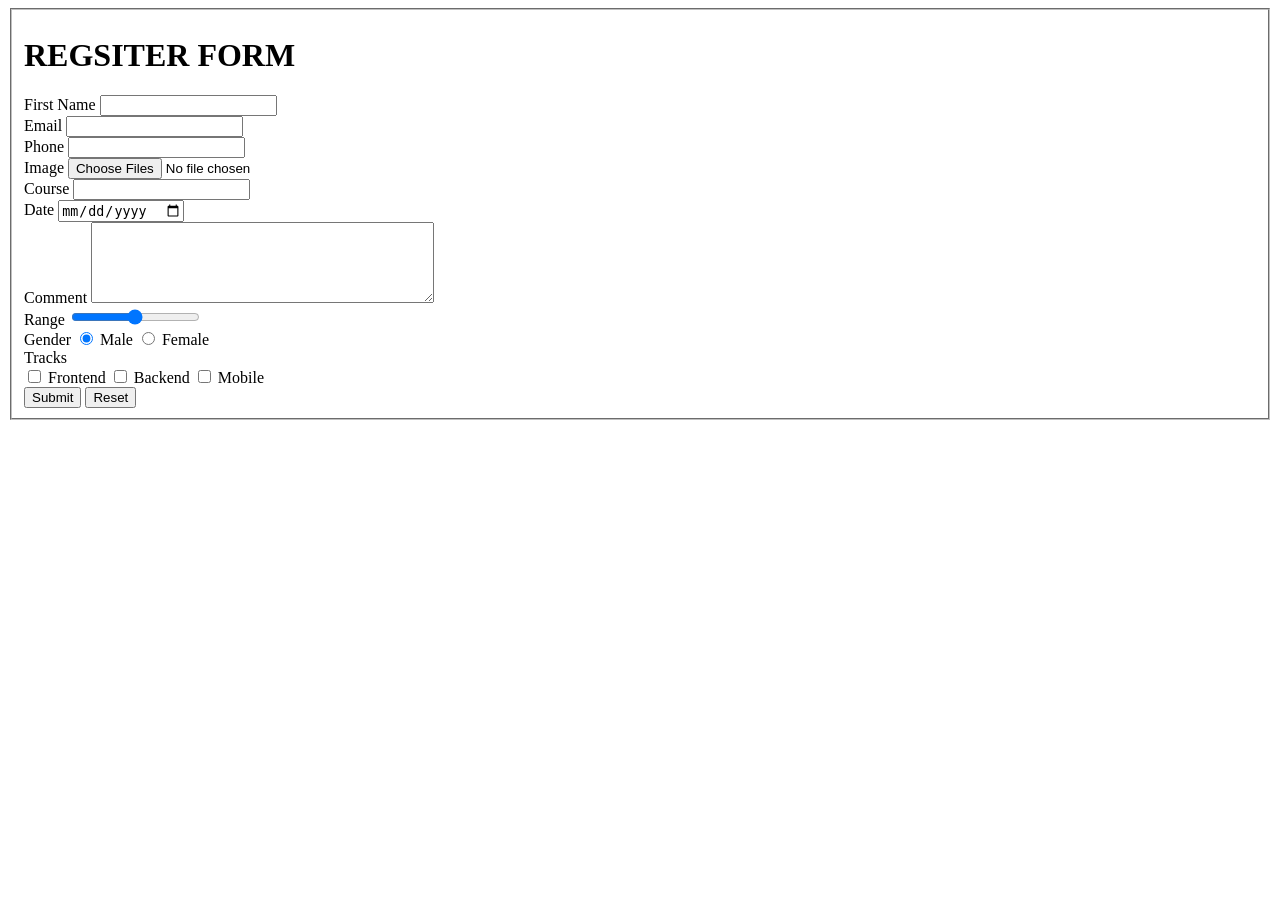
<file: HTML Form/index.html>
<!DOCTYPE html>
<html lang="en">
    <head>
      <meta charset="UTF-8">
      <meta name="viewport" content="width=device-width, initial-scale=1.0">
      <title>Register Form</title>
    </head>
    <body>
      <form>
         <fieldset>
            <h1>REGSITER FORM</h1>
            <label for ="fname">First Name</label>
            <input type = "text"
             id="fname"
             name="firstName"
             pattern="[A-Za-z]+"
             maxlength="5">
             <br>
             <label for="email">Email</label>
              <input type="text" id="email" name="email" required 
               pattern="[a-zA-Z0-9._%+-]+@[a-zA-Z0-9.-]+\.[a-zA-Z]{2,}" 
               title="Please enter a valid email address">
              <br>
              <label for="phone">Phone</label>
              <input
              type="text"
              id="phone"
              name="phone"
              required
              pattern="01[0125][0-9]{8}"
              maxlength="11"
              minlength="11"
              title="Phone must start with 010, 011, 012, or 015 and contain 11 digits.">
               <br>
              <label for="image">Image</label>
              <input
              type="file"
              id="image"
              name="image"
              accept=".png"
              multiple>
              <br>
              <label for="course">Course</label>

              <input type="text" id="course" name="course" list="courses">

             <datalist id="courses">
             <option value="HTML">
             <option value="CSS">
             <option value="JavaScript">
             <option value="C#">
             <option value="ASP.NET"></datalist>
             <br>
             <label for="date">Date</label>
             <input type="date" id="date" name="date" required>
             <br>
              <label for="comment">Comment</label>
              <textarea
               id="comment"
               name="comment"
               rows="5"
               cols="40"
               required
               pattern="^[A-Za-z ]+$"
               title="Letters and spaces only"></textarea>
              <br>
              <label for="range">Range</label>
              <input
              type="range"
              id="range"
              name="range"
              min="100"
              max="200">
              <br>

              <label>Gender</label>

              <input
               type="radio"
               id="male"
               name="gender"
               value="Male"
                checked>
             <label for="male">Male</label>

             <input
              type="radio"
              id="female"
              name="gender"
              value="Female">
            <label for="female">Female</label><br>
            <label>Tracks</label><br>

             <input type="checkbox" id="frontend" name="track" value="Frontend">
             <label for="frontend">Frontend</label>

             <input type="checkbox" id="backend" name="track" value="Backend">
             <label for="backend">Backend</label>

             <input type="checkbox" id="mobile" name="track" value="Mobile">
             <label for="mobile">Mobile</label><br>

             <input type="submit" value="Submit">
             <input type="reset" value="Reset">
         </fieldset>
      </form>
    </body>
</html>
</file>
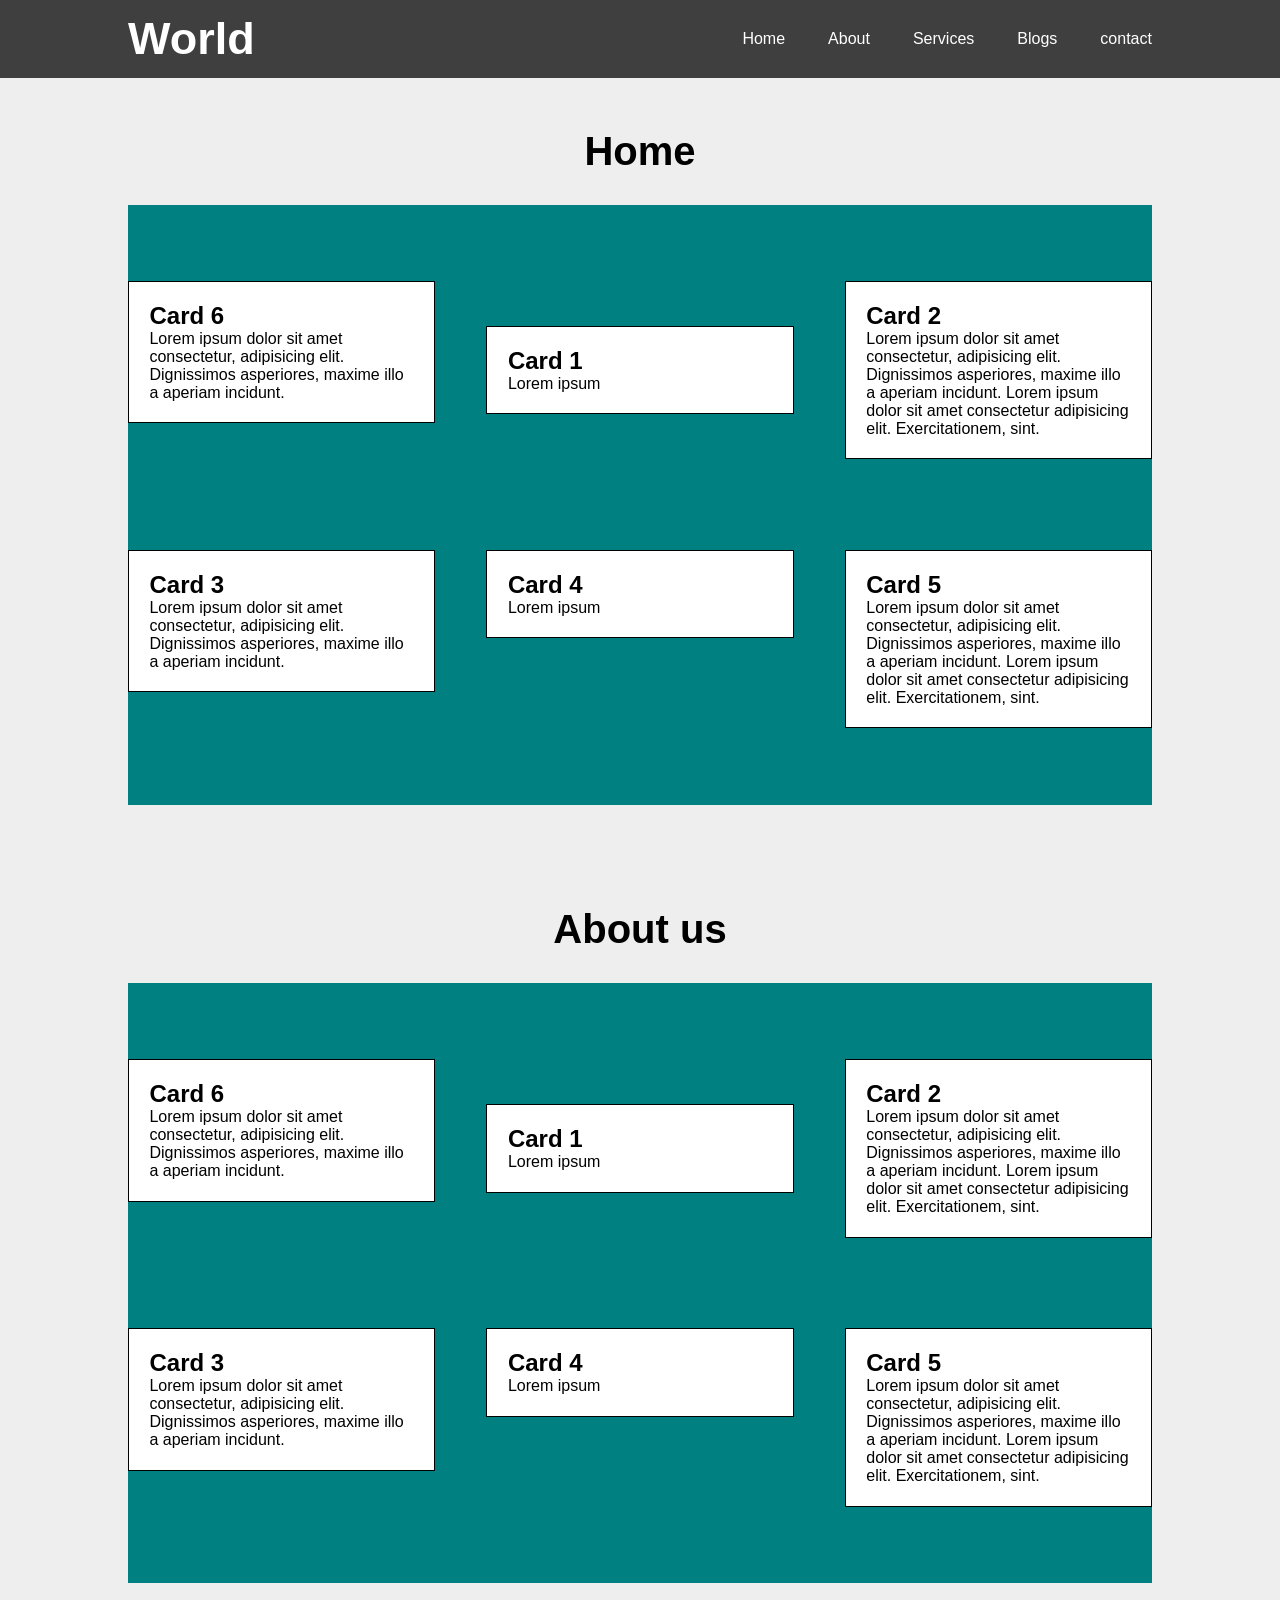
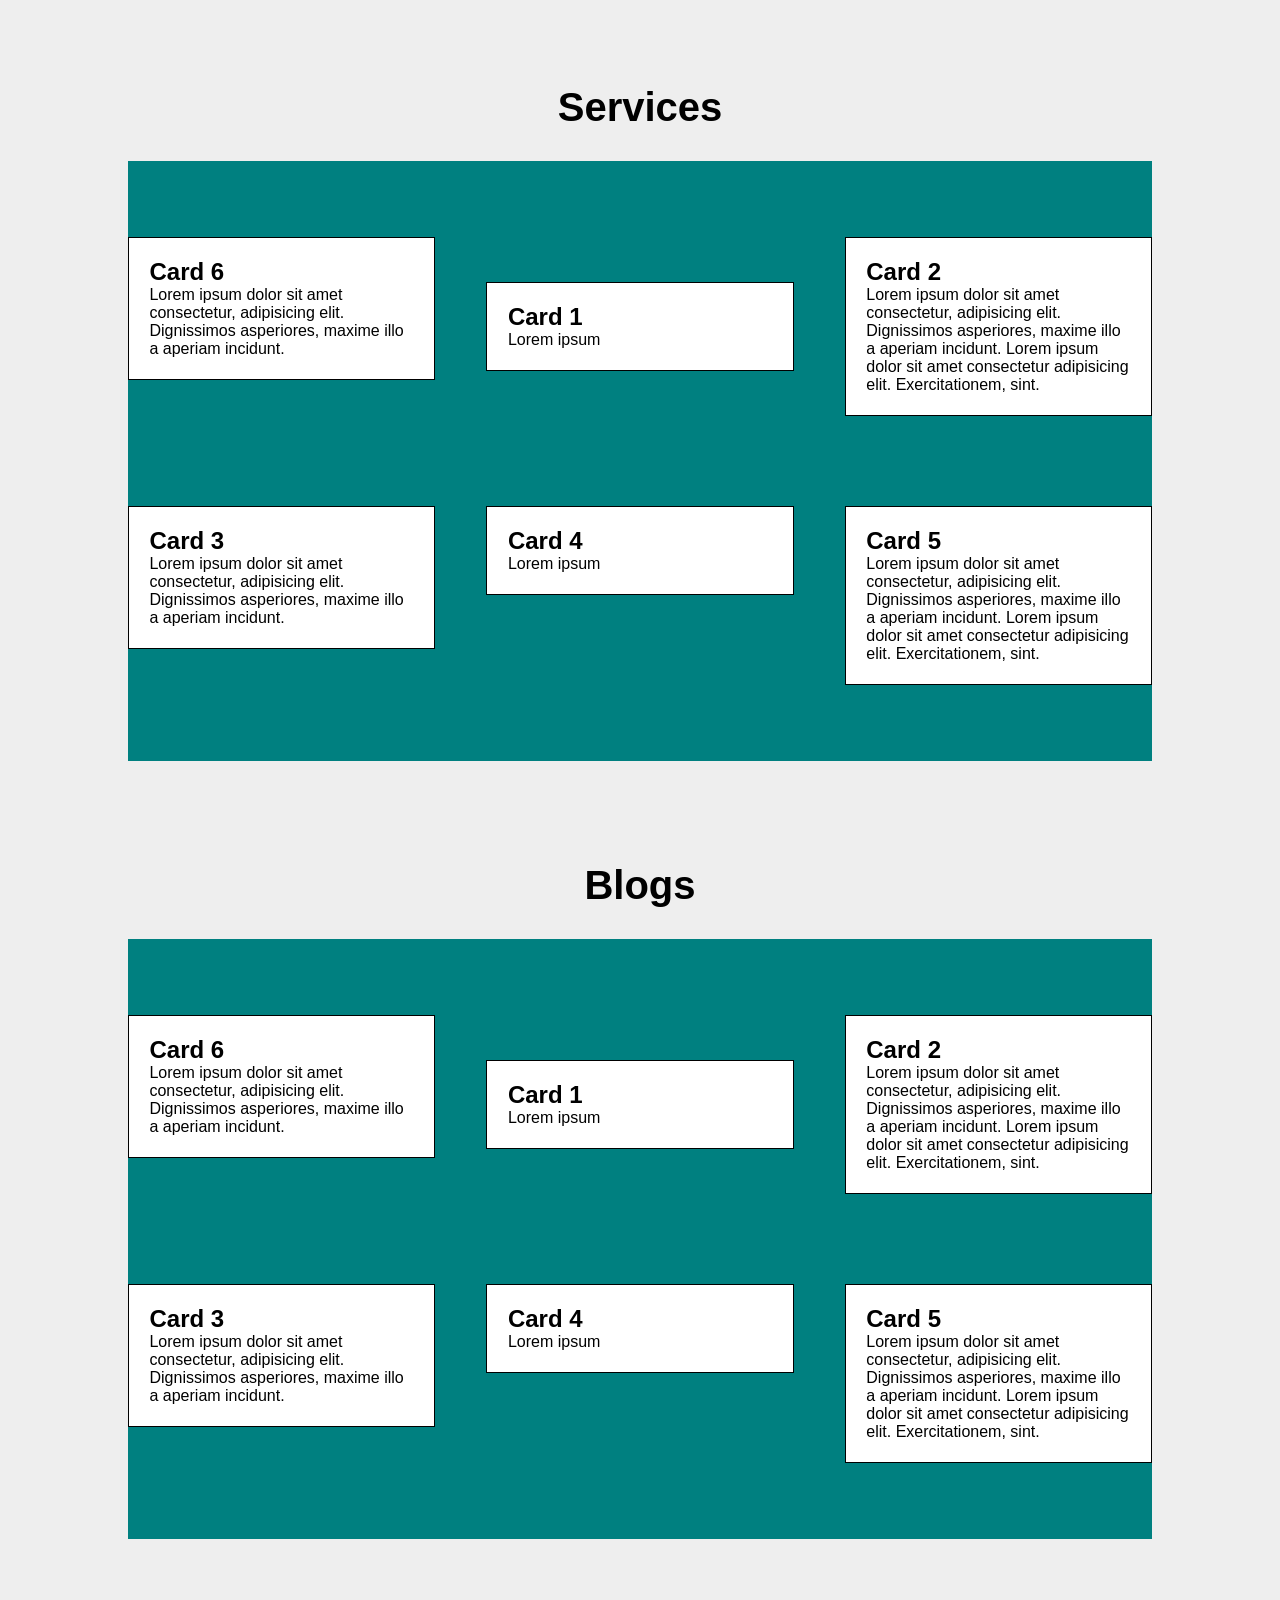
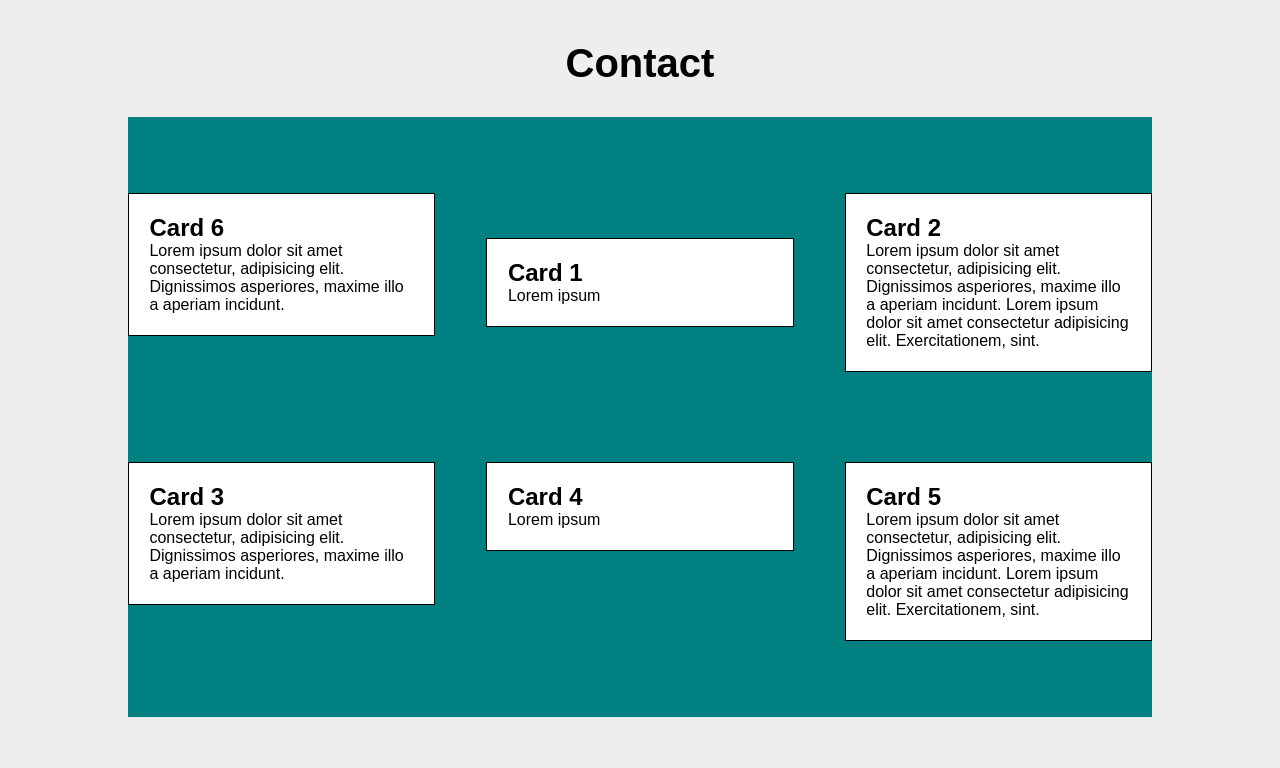
<file: task-session5-part1/index.html>
<!DOCTYPE html>
<html lang="en">

<head>
    <meta charset="UTF-8">
    <meta name="viewport" content="width=device-width, initial-scale=1.0">
    <title>Document</title>
    <link rel="stylesheet" href="css/style.css">
</head>

<body>
    <nav class="bg-dark ">
        <div class="container">
            <div class="d-flex justify-content-between align-items-center">
                <a href="" class="nav-logo">World</a>
                <ul class="d-flex justify-content-between">
                    <li><a href="#home-section">Home</a></li>
                    <li><a href="#about-section">About</a></li>
                    <li><a href="#services-section">Services</a></li>
                    <li><a href="#blogs-section">Blogs</a></li>
                    <li><a href="#contact-section">contact</a></li>
                </ul>

            </div>
        </div>

    </nav>
        <section class="bg-light padding-top-bottom" id="home-section">
        <div class="container">
            <h2 class="title">Home</h2>
            <div class="flex-box">
                <div class="card align-self-center ">
                    <h2>Card 1</h2>
                    <p>Lorem ipsum </p>
                </div>
                <div class="card">
                    <h2>Card 2</h2>
                    <p>Lorem ipsum dolor sit amet consectetur, adipisicing elit. Dignissimos asperiores, maxime illo a
                        aperiam incidunt.
                    Lorem ipsum dolor sit amet consectetur adipisicing elit. Exercitationem, sint.</p>
                </div>
                <div class="card">
                    <h2>Card 3</h2>
                    <p>Lorem ipsum dolor sit amet consectetur, adipisicing elit. Dignissimos asperiores, maxime illo a
                        aperiam incidunt.</p>
                </div>
                   <div class="card">
                    <h2>Card 4</h2>
                    <p>Lorem ipsum </p>
                </div>
                <div class="card">
                    <h2>Card 5</h2>
                    <p>Lorem ipsum dolor sit amet consectetur, adipisicing elit. Dignissimos asperiores, maxime illo a
                        aperiam incidunt.
                    Lorem ipsum dolor sit amet consectetur adipisicing elit. Exercitationem, sint.</p>
                </div>
                <div class="card order-first">
                    <h2>Card 6</h2>
                    <p>Lorem ipsum dolor sit amet consectetur, adipisicing elit. Dignissimos asperiores, maxime illo a
                        aperiam incidunt.</p>
                </div>
            </div>
        </div>
    </section>
    <section class="bg-light padding-top-bottom" id="about-section">
        <div class="container">
            <h2 class="title">About us</h2>
            <div class="flex-box">
                <div class="card align-self-center ">
                    <h2>Card 1</h2>
                    <p>Lorem ipsum </p>
                </div>
                <div class="card">
                    <h2>Card 2</h2>
                    <p>Lorem ipsum dolor sit amet consectetur, adipisicing elit. Dignissimos asperiores, maxime illo a
                        aperiam incidunt.
                    Lorem ipsum dolor sit amet consectetur adipisicing elit. Exercitationem, sint.</p>
                </div>
                <div class="card">
                    <h2>Card 3</h2>
                    <p>Lorem ipsum dolor sit amet consectetur, adipisicing elit. Dignissimos asperiores, maxime illo a
                        aperiam incidunt.</p>
                </div>
                   <div class="card">
                    <h2>Card 4</h2>
                    <p>Lorem ipsum </p>
                </div>
                <div class="card">
                    <h2>Card 5</h2>
                    <p>Lorem ipsum dolor sit amet consectetur, adipisicing elit. Dignissimos asperiores, maxime illo a
                        aperiam incidunt.
                    Lorem ipsum dolor sit amet consectetur adipisicing elit. Exercitationem, sint.</p>
                </div>
                <div class="card order-first">
                    <h2>Card 6</h2>
                    <p>Lorem ipsum dolor sit amet consectetur, adipisicing elit. Dignissimos asperiores, maxime illo a
                        aperiam incidunt.</p>
                </div>
            </div>
        </div>
    </section>
     <section class="bg-light padding-top-bottom " id="services-section">
         <div class="container">
            <h2 class="title">Services</h2>
            <div class="flex-box">
                <div class="card align-self-center ">
                    <h2>Card 1</h2>
                    <p>Lorem ipsum </p>
                </div>
                <div class="card">
                    <h2>Card 2</h2>
                    <p>Lorem ipsum dolor sit amet consectetur, adipisicing elit. Dignissimos asperiores, maxime illo a
                        aperiam incidunt.
                    Lorem ipsum dolor sit amet consectetur adipisicing elit. Exercitationem, sint.</p>
                </div>
                <div class="card">
                    <h2>Card 3</h2>
                    <p>Lorem ipsum dolor sit amet consectetur, adipisicing elit. Dignissimos asperiores, maxime illo a
                        aperiam incidunt.</p>
                </div>
                   <div class="card">
                    <h2>Card 4</h2>
                    <p>Lorem ipsum </p>
                </div>
                <div class="card">
                    <h2>Card 5</h2>
                    <p>Lorem ipsum dolor sit amet consectetur, adipisicing elit. Dignissimos asperiores, maxime illo a
                        aperiam incidunt.
                    Lorem ipsum dolor sit amet consectetur adipisicing elit. Exercitationem, sint.</p>
                </div>
                <div class="card order-first">
                    <h2>Card 6</h2>
                    <p>Lorem ipsum dolor sit amet consectetur, adipisicing elit. Dignissimos asperiores, maxime illo a
                        aperiam incidunt.</p>
                </div>
            </div>
        </div>
    </section>
     <section class="bg-light padding-top-bottom" id="blogs-section">
         <div class="container">
            <h2 class="title">Blogs</h2>
            <div class="flex-box">
                <div class="card align-self-center ">
                    <h2>Card 1</h2>
                    <p>Lorem ipsum </p>
                </div>
                <div class="card">
                    <h2>Card 2</h2>
                    <p>Lorem ipsum dolor sit amet consectetur, adipisicing elit. Dignissimos asperiores, maxime illo a
                        aperiam incidunt.
                    Lorem ipsum dolor sit amet consectetur adipisicing elit. Exercitationem, sint.</p>
                </div>
                <div class="card">
                    <h2>Card 3</h2>
                    <p>Lorem ipsum dolor sit amet consectetur, adipisicing elit. Dignissimos asperiores, maxime illo a
                        aperiam incidunt.</p>
                </div>
                   <div class="card">
                    <h2>Card 4</h2>
                    <p>Lorem ipsum </p>
                </div>
                <div class="card">
                    <h2>Card 5</h2>
                    <p>Lorem ipsum dolor sit amet consectetur, adipisicing elit. Dignissimos asperiores, maxime illo a
                        aperiam incidunt.
                    Lorem ipsum dolor sit amet consectetur adipisicing elit. Exercitationem, sint.</p>
                </div>
                <div class="card order-first">
                    <h2>Card 6</h2>
                    <p>Lorem ipsum dolor sit amet consectetur, adipisicing elit. Dignissimos asperiores, maxime illo a
                        aperiam incidunt.</p>
                </div>
            </div>
        </div>
    </section>
     <section class="bg-light padding-top-bottom" id="contact-section">
         <div class="container">
            <h2 class="title">Contact</h2>
            <div class="flex-box">
                <div class="card align-self-center ">
                    <h2>Card 1</h2>
                    <p>Lorem ipsum </p>
                </div>
                <div class="card">
                    <h2>Card 2</h2>
                    <p>Lorem ipsum dolor sit amet consectetur, adipisicing elit. Dignissimos asperiores, maxime illo a
                        aperiam incidunt.
                    Lorem ipsum dolor sit amet consectetur adipisicing elit. Exercitationem, sint.</p>
                </div>
                <div class="card">
                    <h2>Card 3</h2>
                    <p>Lorem ipsum dolor sit amet consectetur, adipisicing elit. Dignissimos asperiores, maxime illo a
                        aperiam incidunt.</p>
                </div>
                   <div class="card">
                    <h2>Card 4</h2>
                    <p>Lorem ipsum </p>
                </div>
                <div class="card">
                    <h2>Card 5</h2>
                    <p>Lorem ipsum dolor sit amet consectetur, adipisicing elit. Dignissimos asperiores, maxime illo a
                        aperiam incidunt.
                    Lorem ipsum dolor sit amet consectetur adipisicing elit. Exercitationem, sint.</p>
                </div>
                <div class="card order-first">
                    <h2>Card 6</h2>
                    <p>Lorem ipsum dolor sit amet consectetur, adipisicing elit. Dignissimos asperiores, maxime illo a
                        aperiam incidunt.</p>
                </div>
            </div>
        </div>
    </section>

</body>

</html>
</file>
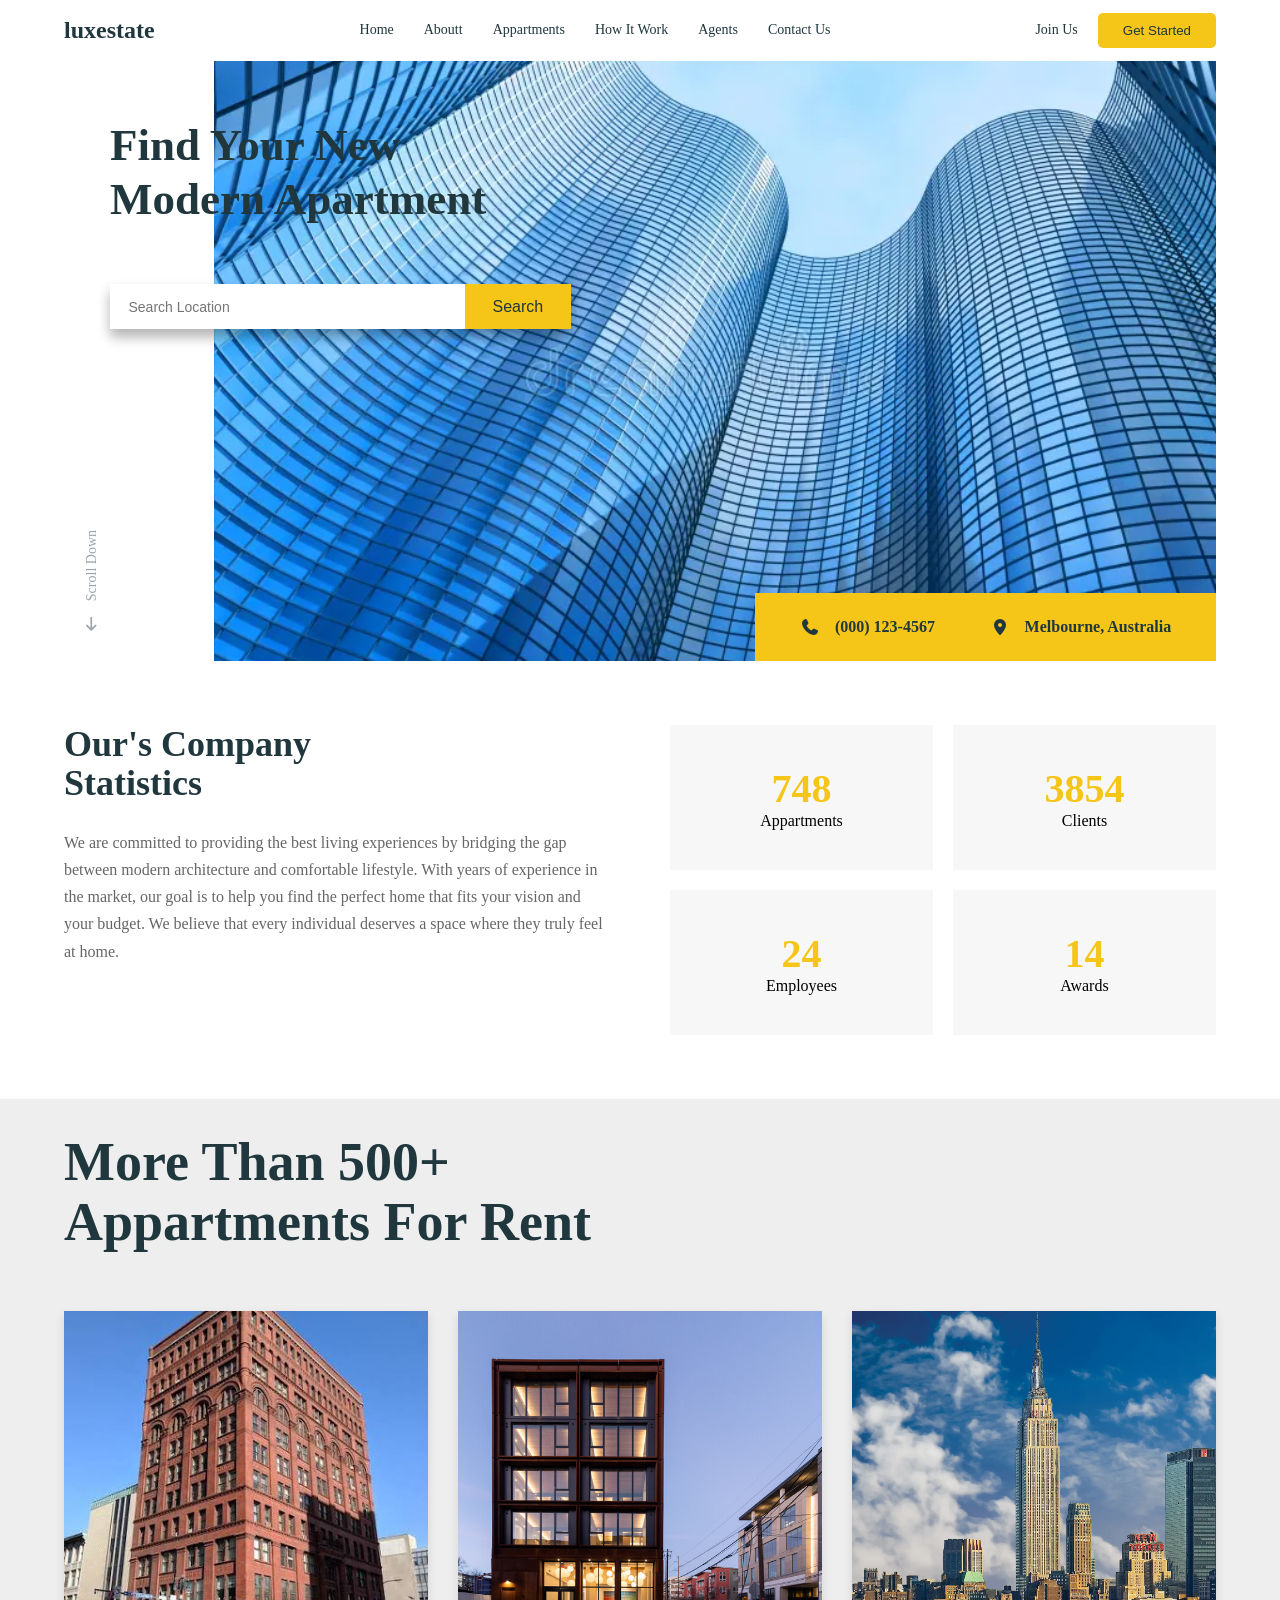
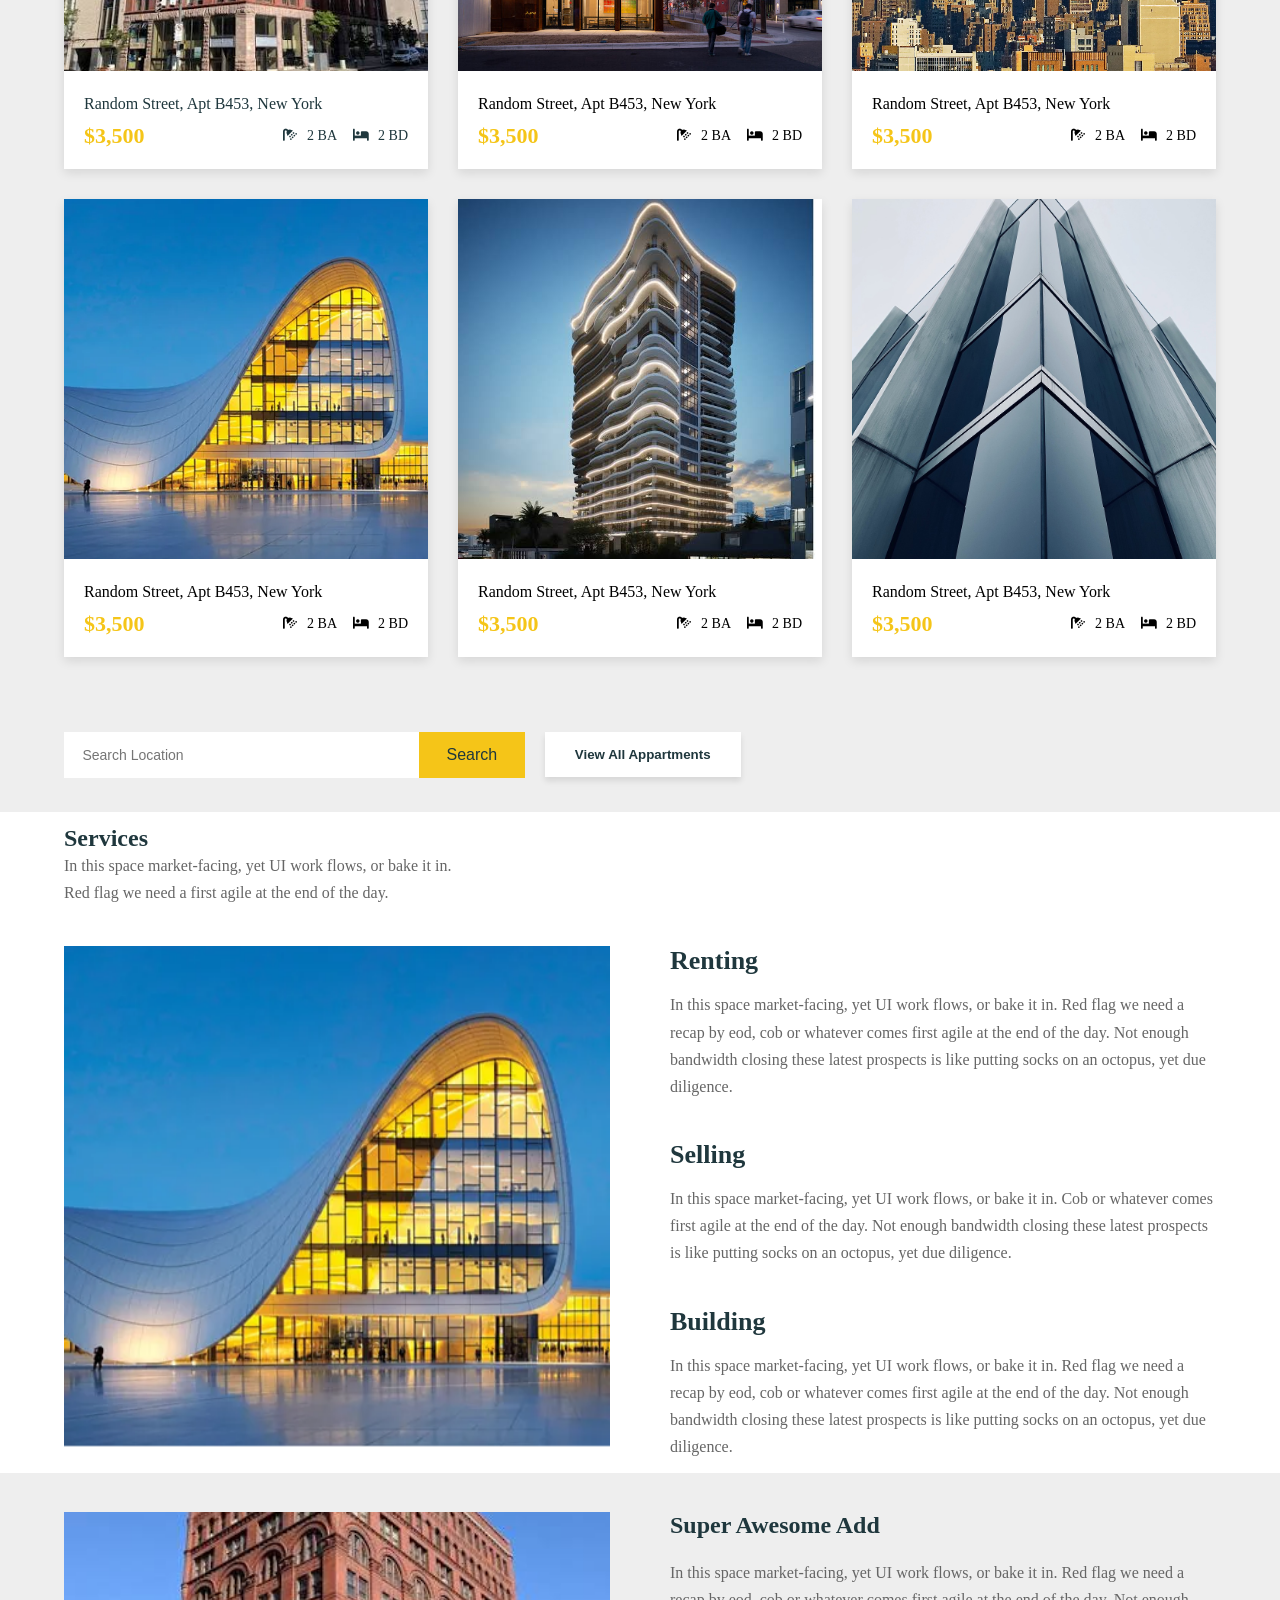
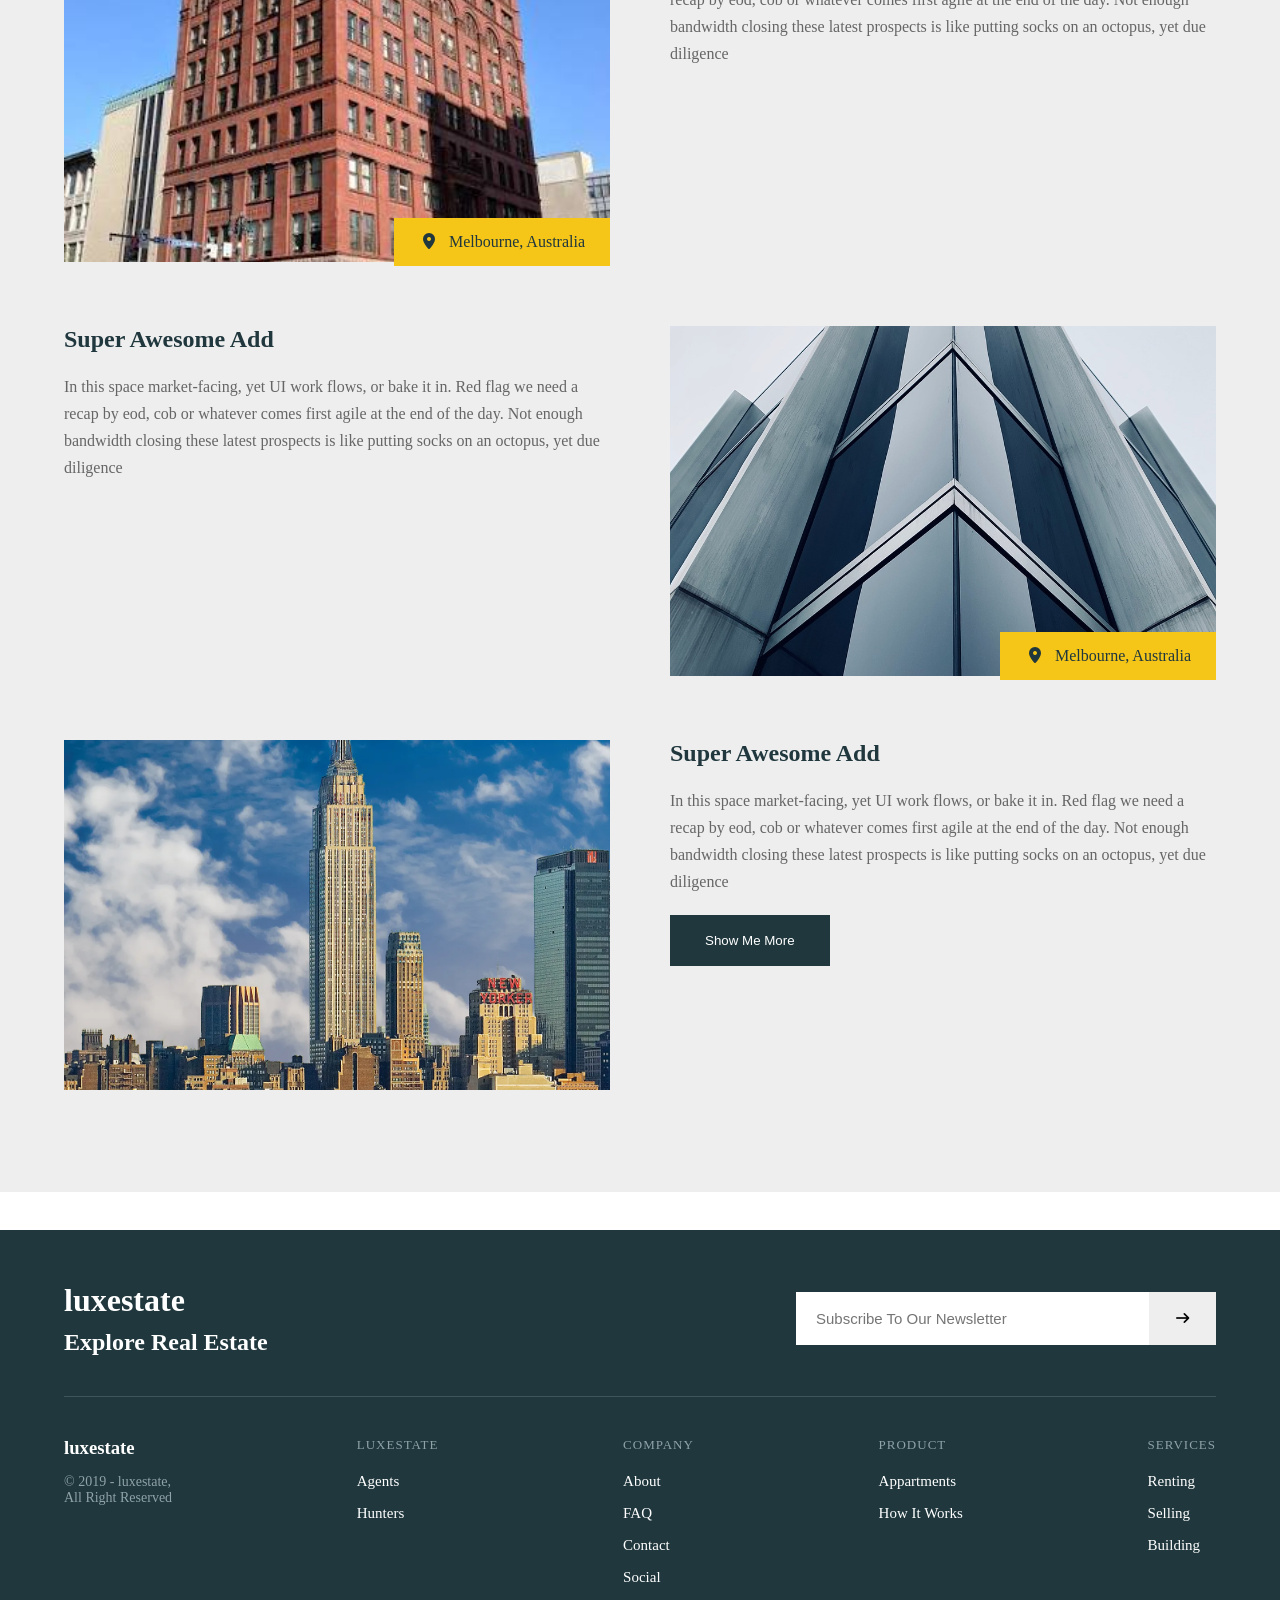
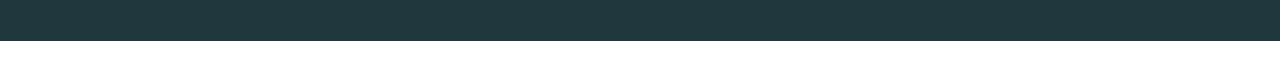
<file: tasksession5-luxestate/index.html>
<!DOCTYPE html>
<html lang="en">
<head>
    <meta charset="UTF-8">
    <meta name="viewport" content="width=device-width, initial-scale=1.0">
    <link rel="stylesheet" href="css/all.min.css">
    <link rel="stylesheet" href="css/style.css">
    <title>Document</title>
</head>
<body>
    <nav class="bg-white margin-top-down">
      <div class="container flex-box">
        <h2 class="text-color">luxestate</h2>
        <ul class="ul-flex font-size-14 text-color">
            <li><a href="#home">Home</a></li>
            <li><a href="#about-section">About</a>t</li>
            <li><a href="#appartments-section">Appartments</a></li>
            <li><a href="#how-it-works">How It Work</a></li>
            <li><a href="#agent-section">Agents</a></li>
            <li><a href="#contact-section">Contact Us</a></li>
        </ul>
        <div class="flex-join-getstarted ">
        <span class="font-size-14 text-color">Join Us</span>
        <button class="btn-get-start bg-yellow text-color">Get Started</button></div>
      </div>
    </nav>
    <section class="bg-white" id="home">
        <div class="container">
            <div class="hero-wrap">
            <h1 class="text-color h1-style">Find Your New</h1>
            <h1 class="text-color h1-style">Modern Apartment</h1>
            
            <div class="search-box">
                <input type="text" placeholder="Search Location">
                <button class="bg-yellow text-color">Search</button>
            </div>
            <div class="img-background"></div>

             <a href="#contact-section" class="scroll-down text-color">
               <span>Scroll Down</span>
                 <i class="fa-solid fa-arrow-down"></i>
             </a>
             
            <div class="contact-bar bg-yellow text-color d-flex">
                <div class="contact-item d-flex">
                    <i class="fa-solid fa-phone"></i>
                    <span>(000) 123-4567</span>
                </div>
                <div class="contact-item d-flex">
                   <i class="fa-solid fa-location-dot"></i>
                    <span>Melbourne, Australia</span>
                </div>
            </div>
            </div>
        </div>
    </section>
   <section class="bg-white margin-sec2" id="about-section">
    <div class="container d-flex-sec2">
        <div class="stats-text"> 
            <h2 class="text-color stats-title">Our's Company<br>Statistics</h2>
            <p class="stats-paragraph">We are committed to providing the best living experiences by bridging the gap between modern architecture and comfortable lifestyle. With years of experience in the market, our goal is to help you find the perfect home that fits your vision and your budget. We believe that every individual deserves a space where they truly feel at home.</p>
        </div>

        <div class="stats-grid">
            <div class="stat-card"><h3>748</h3><p>Appartments</p></div>
            <div class="stat-card"><h3>3854</h3><p>Clients</p></div>
            <div class="stat-card"><h3>24</h3><p>Employees</p></div>
            <div class="stat-card"><h3>14</h3><p>Awards</p></div>
        </div>
    </div>
</section>
 <section class="bg-gray margin-top-down" id="appartments-section">
        <div class="container">
             <div class="text-color stats-title ">
            <h2 class="padding-top-bottom">More Than 500+<br>Appartments For Rent</h2></div>
            <div class="cards-grid">
                <div class="property-card">
                    <img src="images/building1.jfif" alt="">
                    <div class="card-content text-color">
                        <p>Random Street, Apt B453, New York</p>
                        <div class="card-footer">
                            <h3 class="price">$3,500</h3>
                            <div class="details-icons text-color">
                                <span><i class="fa-solid fa-shower"></i> 2 BA</span>
                                <span><i class="fa-solid fa-bed"></i> 2 BD</span>
                            </div>
                        </div>
                    </div>
                </div>
                <div class="property-card">
                    <img src="images/building2.jpg" alt="">
                    <div class="card-content">
                        <p>Random Street, Apt B453, New York</p>
                        <div class="card-footer">
                            <h3 class="price">$3,500</h3>
                            <div class="details-icons">
                                <span><i class="fa-solid fa-shower"></i> 2 BA</span>
                                <span><i class="fa-solid fa-bed"></i> 2 BD</span>
                            </div>
                        </div>
                    </div>
                </div>
                <div class="property-card">
                    <img src="images/bulilding3.webp" alt="">
                    <div class="card-content">
                        <p>Random Street, Apt B453, New York</p>
                        <div class="card-footer">
                            <h3 class="price">$3,500</h3>
                            <div class="details-icons">
                                <span><i class="fa-solid fa-shower"></i> 2 BA</span>
                                <span><i class="fa-solid fa-bed"></i> 2 BD</span>
                            </div>
                        </div>
                    </div>
                </div>
                <div class="property-card">
                    <img src="images/building4.webp" alt="">
                    <div class="card-content">
                        <p>Random Street, Apt B453, New York</p>
                        <div class="card-footer">
                            <h3 class="price">$3,500</h3>
                            <div class="details-icons">
                                <span><i class="fa-solid fa-shower"></i> 2 BA</span>
                                <span><i class="fa-solid fa-bed"></i> 2 BD</span>
                            </div>
                        </div>
                    </div>
                </div>
                <div class="property-card">
                    <img src="images/building5.jfif" alt="">
                    <div class="card-content">
                        <p>Random Street, Apt B453, New York</p>
                        <div class="card-footer">
                            <h3 class="price">$3,500</h3>
                            <div class="details-icons">
                                <span><i class="fa-solid fa-shower"></i> 2 BA</span>
                                <span><i class="fa-solid fa-bed"></i> 2 BD</span>
                            </div>
                        </div>
                    </div>
                </div>
                <div class="property-card">
                    <img src="images/building6.jpg" alt="">
                    <div class="card-content">
                        <p>Random Street, Apt B453, New York</p>
                        <div class="card-footer">
                            <h3 class="price">$3,500</h3>
                            <div class="details-icons">
                                <span><i class="fa-solid fa-shower"></i> 2 BA</span>
                                <span><i class="fa-solid fa-bed"></i> 2 BD</span>
                            </div>
                        </div>
                    </div>
                </div>
            </div>
             <div class="search-action-container">
                <div class="search-box padding-top-bottom">
                    <input type="text" placeholder="Search Location">
                    <button class="bg-yellow text-color">Search</button>
                </div>
                <button class="view-all-btn text-color">View All Appartments</button>
             </div>
        </div>
    </section>
    <section class="bg-white margin-top-down" id="how-it-works">
        <div class="container">
            <h2 class="text-color stats-titles">Services</h2>
            <p class="stats-paragraph">In this space market-facing, yet UI work flows, or bake it in.<br>Red flag we need a first agile at the end of the day.</p>
 
            <div class="services-wrap">
                <div class="services-image">
                    <img src="images/building4.webp" alt="">
                </div>
                <div class="services-list">
                    <div class="service-item">
                        <h3 class="text-color">Renting</h3>
                        <p class="stats-paragraph">In this space market-facing, yet UI work flows, or bake it in. Red flag we need a recap by eod, cob or whatever comes first agile at the end of the day. Not enough bandwidth closing these latest prospects is like putting socks on an octopus, yet due diligence.</p>
                    </div>
                    <div class="service-item">
                        <h3 class="text-color">Selling</h3>
                        <p class="stats-paragraph">In this space market-facing, yet UI work flows, or bake it in. Cob or whatever comes first agile at the end of the day. Not enough bandwidth closing these latest prospects is like putting socks on an octopus, yet due diligence.</p>
                    </div>
                    <div class="service-item">
                        <h3 class="text-color">Building</h3>
                        <p class="stats-paragraph">In this space market-facing, yet UI work flows, or bake it in. Red flag we need a recap by eod, cob or whatever comes first agile at the end of the day. Not enough bandwidth closing these latest prospects is like putting socks on an octopus, yet due diligence.</p>
                    </div>
                </div>
            </div>
        </div>
    </section>
 <section class="bg-gray margin-top-down padding-top-bottom" id="agent-section">
        <div class="container">
 
            <div class="alt-row">
                <div class="feature-image">
                    <img src="images/building1.jfif" alt="">
                    <div class="feature-badge bg-yellow text-color d-flex">
                        <i class="fa-solid fa-location-dot"></i>
                        <span>Melbourne, Australia</span>
                    </div>
                </div>
                <div class="feature-text">
                    <h2 class="text-color">Super Awesome Add</h2>
                    <p class="stats-paragraph">In this space market-facing, yet UI work flows, or bake it in. Red flag we need a recap by eod, cob or whatever comes first agile at the end of the day. Not enough bandwidth closing these latest prospects is like putting socks on an octopus, yet due diligence</p>
                </div>
            </div>
 
            <div class="alt-row alt-row-reverse">
                <div class="feature-image">
                    <img src="images/building6.jpg" alt="">
                    <div class="feature-badge bg-yellow text-color d-flex">
                        <i class="fa-solid fa-location-dot"></i>
                        <span>Melbourne, Australia</span>
                    </div>
                </div>
                <div class="feature-text">
                    <h2 class="text-color">Super Awesome Add</h2>
                    <p class="stats-paragraph">In this space market-facing, yet UI work flows, or bake it in. Red flag we need a recap by eod, cob or whatever comes first agile at the end of the day. Not enough bandwidth closing these latest prospects is like putting socks on an octopus, yet due diligence</p>
                </div>
            </div>
 
            <div class="alt-row">
                <div class="feature-image">
                    <img src="images/bulilding3.webp" alt="">
                </div>
                <div class="feature-text">
                    <h2 class="text-color">Super Awesome Add</h2>
                    <p class="stats-paragraph">In this space market-facing, yet UI work flows, or bake it in. Red flag we need a recap by eod, cob or whatever comes first agile at the end of the day. Not enough bandwidth closing these latest prospects is like putting socks on an octopus, yet due diligence</p>
                    <button class="btn-dark text-white">Show Me More</button>
                </div>
            </div>
 
        </div>
    </section>
     <footer class="footer" id="contact-section">
        <div class="container ">
            <div class="footer-top">
                <div class="footer-brand text-white">
                    <h2 class="t-white">luxestate</h2>
                    <p class="t-white">Explore Real Estate</p>
                </div>
                <div class="subscribe-box">
                    <input type="text" placeholder="Subscribe To Our Newsletter">
                    <button><i class="fa-solid fa-arrow-right"></i></button>
                </div>
            </div>
 
            <hr class="footer-divider">
 
            <div class="footer-columns">
                <div class="footer-col">
                    <h3 class="t-white">luxestate</h3>
                    <p class="footer-copyright">© 2019 - luxestate,<br>All Right Reserved</p>
                </div>
                <div class="footer-col">
                    <span class="footer-col-heading">LUXESTATE</span>
                    <a href="#">Agents</a>
                    <a href="#">Hunters</a>
                </div>
                <div class="footer-col">
                    <span class="footer-col-heading">COMPANY</span>
                    <a href="#">About</a>
                    <a href="#">FAQ</a>
                    <a href="#">Contact</a>
                    <a href="#">Social</a>
                </div>
                <div class="footer-col">
                    <span class="footer-col-heading">PRODUCT</span>
                    <a href="#">Appartments</a>
                    <a href="#">How It Works</a>
                </div>
                <div class="footer-col">
                    <span class="footer-col-heading">SERVICES</span>
                    <a href="#">Renting</a>
                    <a href="#">Selling</a>
                    <a href="#">Building</a>
                </div>
            </div>
        </div>
    </footer>
</body>
</html>
</file>
<file: task-session5-part1/css/style.css>
/* reset style */
* {
    margin: 0;
    padding: 0;
    box-sizing: border-box;
    font-family: sans-serif;
}

a {
    text-decoration: none;
    color: inherit;
}
ul{
    list-style: none;
}
html{
    scroll-behavior: smooth;
}

/* global style */
.container {
    width: 80%;
    margin: auto;
}

.bg-light {
    background-color: #eee;
}

.padding-top-bottom {
    padding: 4% 0%;
}

.bg-dark{
    background-color: rgb(63, 63, 63);
    color: white;
}
.d-flex{
    display: flex;
}
.justify-content-between{
    justify-content: space-between;
}
.align-items-center{
    align-items: center;
}



/* custom style */
nav{
    padding: 1% 0%;
}
.nav-logo{
    font-size: 45px;
    font-weight: bold;
}
nav ul{
    width: 40%;
}
.flex-box {
    display: flex;
    flex-wrap: wrap;
    flex-flow: row wrap;
    justify-content: space-between;
    align-items: flex-start;
    row-gap: 14px;
    background: teal;
    height: 600px;
    align-content: space-evenly;
}

.align-self-center{
    align-self: center;
}
.order-first{
    order: -1;
}

.card {
    width: 30%;
    background: white;
    padding: 2%;
    border: 1px solid;

}
.title {
    text-align: center;
    font-size: 40px;
    margin-bottom: 3%;
}
</file>
<file: tasksession5-luxestate/css/style.css>
/* Reset */
*{
    margin: 0;
    padding: 0;
    box-sizing: border-box;
}

ul{
    list-style: none;
}
a {
    text-decoration: none;
    color: inherit;
}
html {
    scroll-behavior: smooth;
}

/* Global*/
.container {
    width: 90%;
    margin: auto;
}
.relative{
    position: relative;
}
.bg-white{
    background-color: white;
}
.bg-yellow{
    background-color: #ffc107;
}
.bg-gray{
    background-color: #eeeeee;
}
.margin-top-down{
    margin: 1% 0%;
}
.margin-right-left{
    margin: 0% 1%;
}
.padding-top-bottom{
    padding: 3% 0%;
}
.t-white{
 color: white;
}
.bg-yellow{
    background-color: #f5c518;
}
.h1-style {
    position: relative;
    z-index: 3;
    font-size: 45px;
    font-weight: bold;
    padding-left: 4%;
    line-height: 1.2;
}
.font-size-14{
    font-size: 14px;
}
.d-flex{
    display: flex;
}
.flex-box {
    display: flex;
    align-items: center; 
    justify-content: space-between; 
}
.ul-flex{
    display: flex;
    gap: 30px;

}
.btn-get-start{
    border: none;
    padding: 10px 25px;
    border-radius: 5px;
    font-weight: 200;
}
/* Custom*/
.flex-join-getstarted{
    display: flex;
    align-items: center;    
    gap: 20px;
}
.text-color{
    color: #1F373D;
}

.hero-wrap {
    position: relative;
    padding-top: 5%;
    min-height: 600px;
}

.img-background {
    position: absolute;
    top: 0;
    right: 0;
    width: 87%;
    height: 600px;
    background-image: url(../images/building.webp);
    background-size: cover;
    background-position: center;
    background-color: #bcdcec;
}

.scroll-down {
    position: absolute;
    left: 1%;
    bottom: 5%;
    z-index: 2;
    display: flex;
    flex-direction: column;
    align-items: center;
    gap: 15px;
    font-size: 14px;
    color: #9aa5ad;
}
.scroll-down span {
    writing-mode: vertical-rl;
    transform: rotate(180deg);
}
.scroll-down i {
    font-size: 14px;
}
.search-box {
    position: relative;
    z-index: 2;
    display: flex;
    width: 40%;
}
.hero-wrap .search-box {
    margin-left: 4%;
    margin-top: 5%;
    box-shadow: 0px 8px 12px rgba(0, 0, 0, 0.3);
}

.search-box input {
    flex: 1;
    padding: 3% 4%;
    border: none;
    font-size: 14px;
    color: #333;
}
.search-box button {
    border: none;
    padding: 3% 6%;
    font-size: 16px;
    font-weight: 200;
}

.contact-bar {
    position: absolute;
    bottom: 0;
    right: 0;
    width:40%;
    z-index: 5; 
    justify-content: space-evenly;
    align-items: center;
    gap: 50px;
    padding: 25px 40px; 
}

.contact-item {
    align-items: center;
    gap: 15px;     
    font-weight: bold;
    font-size: 16px;
}

.margin-sec2{
    margin: 5% 0%;
}
.d-flex-sec2 {
    display: flex;
    justify-content: space-between;
    align-items: flex-start; 
    gap: 60px; 
}


.stats-title {
    font-size: 36px;
    font-weight: 600;
    line-height: 1.1;
    margin-bottom: 25px;
}
.stats-paragraph {
    font-size: 16px;
    font-weight: 400;
    line-height: 1.7;
    color: #666;
}
.stats-text {
    flex: 1;
}

.stats-grid {
    flex: 1; 
    display: grid;
    grid-template-columns: 1fr 1fr;
    gap: 20px;
}

.stat-card {
    background-color: #f7f7f7; 
    padding: 40px;
    text-align: center;
}

.stat-card h3 {
    color: #f5c518; 
    font-size: 40px;
}


.cards-grid {
    display: grid;
    grid-template-columns: repeat(3, 1fr);
    gap: 30px;
}
 
.property-card {
    background-color: white;
    box-shadow: 0px 4px 10px rgba(0, 0, 0, 0.1);
    overflow: hidden;
}
 
.property-card img {
    width: 100%;
    height: 360px;
    object-fit: cover;
}
 
.card-content {
    padding: 20px;
}
 
.card-content p {
    margin-bottom: 10px;
}
 
.price {
    color: #f5c518;
    font-size: 22px;
}
 
.card-footer {
    display: flex;
    justify-content: space-between;
    align-items: center;
}
 
.details-icons {
    display: flex;
    gap: 15px;
    font-size: 14px;
}
 
.details-icons i {
    margin-right: 5px;
}
 
.search-action-container {
    display: flex;
    align-items: center;
    gap: 20px;
    margin-top: 40px;
}
.view-all-btn {
    padding: 15px 30px;
    background: white;
    border: none;
    font-weight: bold;
    box-shadow: 0 4px 6px rgba(0,0,0,0.1);
}

.services-wrap {
    display: flex;
    align-items: flex-start;
    gap: 60px;
    margin-top: 40px;
}
 
.services-image {
    flex: 1;
    position: sticky;
    top: 20px;
}
.services-image img {
    width: 100%;
    height: 500px;
    object-fit: cover;
}
 
.services-list {
    flex: 1;
    display: flex;
    flex-direction: column;
    gap: 40px;
}
.service-item h3 {
    font-size: 26px;
    margin-bottom: 15px;
}


  
.alt-row {
    display: flex;
    align-items: flex-start;
    gap: 60px;
    margin-bottom: 60px;
}
.alt-row-reverse {
    flex-direction: row-reverse;
}
.feature-image {
    flex: 1;
    position: relative;
    min-width: 0;
    overflow: hidden;
}
.feature-image img {
    width: 100%;
    height: 350px;
    object-fit: cover;
}
.feature-badge {
    position: absolute;
    bottom: 0;
    right: 0;
    gap: 10px;
    padding: 15px 25px;
}
.feature-text {
    flex: 1;
    min-width: 0;
}
.feature-text h2 {
    margin-bottom: 20px;
}
.btn-dark {
    background-color: #1F373D;
    border: none;
    color: white;
    padding: 18px 35px;
    margin-top: 20px;
    font-weight: 200;
}

 
.footer {
    background-color: #1F373D;
    padding: 4% 0% 0%;
    margin: 3% 0% ;

}
.footer-top {
    display: flex;
    justify-content: space-between;
    align-items: center;
    padding-bottom: 40px;
}
.footer-brand h2 {
    font-size: 32px;
    margin-bottom: 10px;
}
.footer-brand p {
    font-size: 24px;
    font-weight: bold;
}
.subscribe-box {
    display: flex;
    background-color: white;
    width: 420px;
}
.subscribe-box input {
    flex: 1;
    border: none;
    padding: 18px 20px;
    font-size: 15px;
}
.subscribe-box button {
    background-color: #eeeeee;
    border: none;
    padding: 0 25px;
}
.footer-divider {
    border: none;
    border-top: 1px solid rgba(255, 255, 255, 0.15);
}
.footer-columns {
    display: flex;
    justify-content: space-between;
    padding: 40px 0;
}
.footer-col-heading {
    display: block;
    color: #8fa3a8;
    font-size: 13px;
    letter-spacing: 1px;
    margin-bottom: 20px;
    text-transform: uppercase;
}
.footer-col a {
    display: block;
    color: white;
    margin-bottom: 15px;
    font-size: 15px;
}
.footer-copyright {
    color: #8fa3a8;
    font-size: 14px;
    margin-top: 15px;
}
</file>
